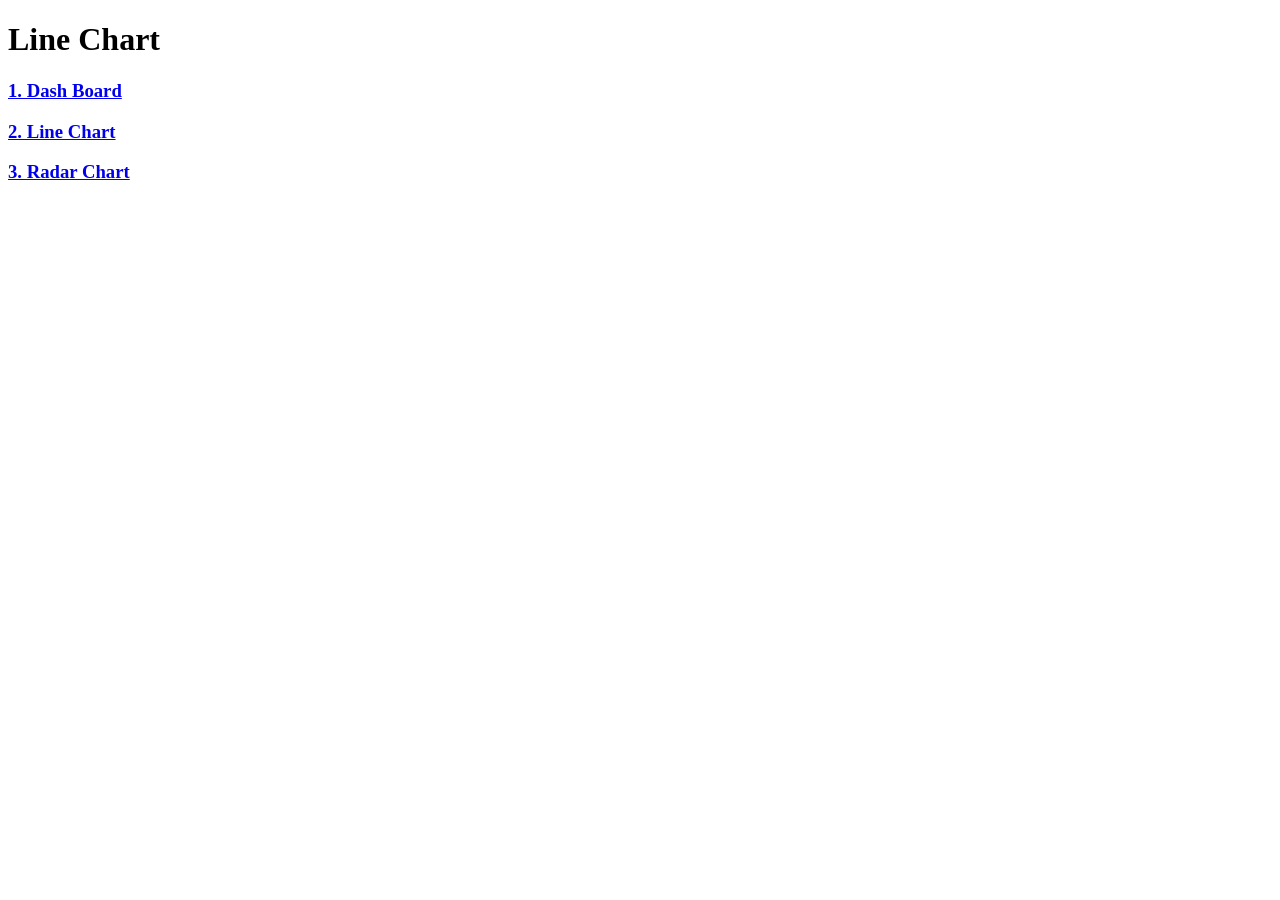
<file: index.html>
<!DOCTYPE html>
<html lang="en">
<head>
    <meta charset="UTF-8">
    <meta name="viewport" content="width=device-width, initial-scale=1.0">
    <title>Linechart</title>
</head>
<body>
    <h1>Line Chart</h1>
    <h3><a href="dashboard.html">1. Dash Board</a></h3>
    <h3><a href="linechart.html">2. Line Chart</a></h3>
    <h3><a href="radar.html">3. Radar Chart</a></h3>
    
</body>

</html>
</file>
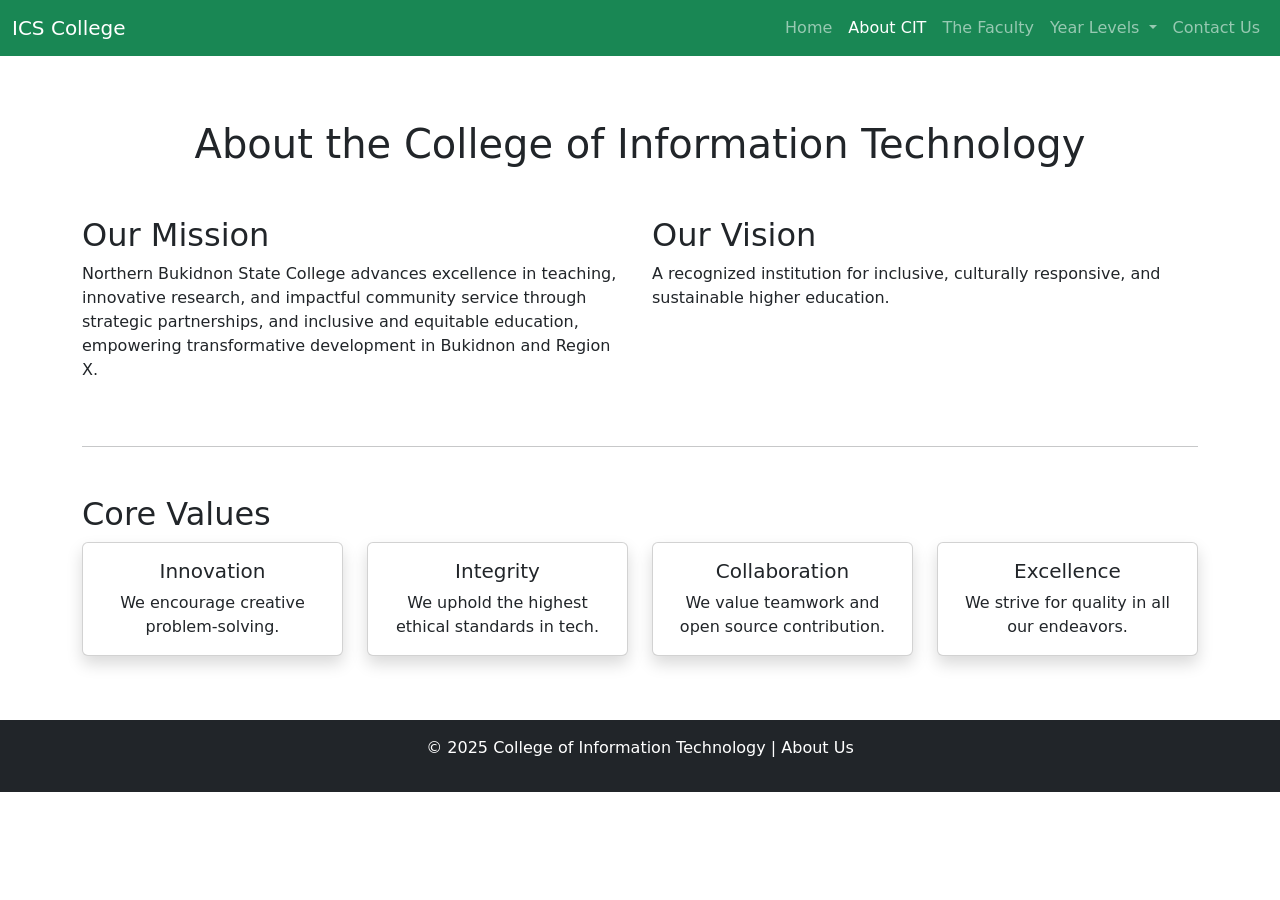
<file: Documents/IT23 FINAL/about.html>
<!DOCTYPE html>
<html lang="en">
<head>
    <meta charset="UTF-8">
    <meta name="viewport" content="width=device-width, initial-scale=1.0">
    <title>CIT College | About Us</title>
    <link href="https://cdn.jsdelivr.net/npm/bootstrap@5.3.3/dist/css/bootstrap.min.css" rel="stylesheet" integrity="sha384-QWTKZyjpPEjISv5WaRU9OFeRpok6YctnYmDr5pNlyT2bRjXh0JMhjY6hW+ALEwIH" crossorigin="anonymous">
    <link rel="stylesheet" href="style.css">
</head>
<body>
    <header>
        <nav class="navbar navbar-expand-lg navbar-dark bg-success fixed-top">
            <div class="container-fluid">
                <a class="navbar-brand" href="index.html">ICS College</a>
                <button class="navbar-toggler" type="button" data-bs-toggle="collapse" data-bs-target="#navbarNav" aria-controls="navbarNav" aria-expanded="false" aria-label="Toggle navigation">
                    <span class="navbar-toggler-icon"></span>
                </button>
                <div class="collapse navbar-collapse" id="navbarNav">
                    <ul class="navbar-nav ms-auto">
                        <li class="nav-item"><a class="nav-link" href="index.html">Home</a></li>
                        <li class="nav-item"><a class="nav-link active" aria-current="page" href="about.html">About CIT</a></li>
                        <li class="nav-item"><a class="nav-link" href="faculty.html">The Faculty</a></li>
                        <li class="nav-item dropdown">
                            <a class="nav-link dropdown-toggle" href="#" role="button" data-bs-toggle="dropdown" aria-expanded="false">
                                Year Levels
                            </a>
                            <ul class="dropdown-menu">
                                <li><a class="dropdown-item" href="black-panthers.html">Black Panthers</a></li>
                                <li><a class="dropdown-item" href="yellow-kitty.html">Yellow Kitty</a></li>
                                <li><a class="dropdown-item" href="green-ninja.html">Green Ninja</a></li>
                                <li><a class="dropdown-item" href="blue-dragon.html">Blue Dragon</a></li>
                            </ul>
                        </li>
                        <li class="nav-item"><a class="nav-link" href="contact.html">Contact Us</a></li>
                    </ul>
                </div>
            </div>
        </nav>
    </header>

    <main class="container mt-5 pt-5">
        <h1 class="my-4 text-center">About the College of Information Technology</h1>

        <section class="row my-5">
            <div class="col-md-6">
                <h2>Our Mission</h2>
                <container>
                <p>
                    Northern Bukidnon State College advances excellence in teaching, innovative research, and impactful community service through strategic partnerships, and inclusive and equitable education, empowering transformative development in Bukidnon and Region X.
                </p>
                </container>
            </div>
            <div class="col-md-6">
                <container>
                <h2>Our Vision</h2>
                <p>
                  A recognized institution for inclusive, culturally responsive, and sustainable higher education.
                </container>
            </div>
            
        </section>

        <hr>

        <section class="my-5">
            <h2>Core Values</h2>
            <div class="row text-center">
                <div class="col-lg-3 col-sm-6 mb-3">
                    <div class="card h-100 shadow">
                        <div class="card-body">
                            <h5 class="card-title">Innovation</h5>
                            <p class="card-text">We encourage creative problem-solving.</p>
                        </div>
                    </div>
                </div>
                <div class="col-lg-3 col-sm-6 mb-3">
                    <div class="card h-100 shadow">
                        <div class="card-body">
                            <h5 class="card-title">Integrity</h5>
                            <p class="card-text">We uphold the highest ethical standards in tech.</p>
                        </div>
                    </div>
                </div>
                <div class="col-lg-3 col-sm-6 mb-3">
                    <div class="card h-100 shadow">
                        <div class="card-body">
                            <h5 class="card-title">Collaboration</h5>
                            <p class="card-text">We value teamwork and open source contribution.</p>
                        </div>
                    </div>
                </div>
                <div class="col-lg-3 col-sm-6 mb-3">
                    <div class="card h-100 shadow">
                        <div class="card-body">
                            <h5 class="card-title">Excellence</h5>
                            <p class="card-text">We strive for quality in all our endeavors.</p>
                        </div>
                    </div>
                </div>
            </div>
        </section>

    </main>
    
    <footer class="bg-dark text-white text-center py-3 mt-5">
        <p>&copy; 2025 College of Information Technology | About Us</p>
    </footer>

    <script src="https://cdn.jsdelivr.net/npm/bootstrap@5.3.3/dist/js/bootstrap.bundle.min.js" integrity="sha384-YvpcrYf0tY3lHB60NNkmXc5s9fDVZLESaAA55NDzOxhy9GkcIdslK1eN7N6jIeHz" crossorigin="anonymous"></script>
    <script src="script.js"></script>
</body>
</html>
</file>
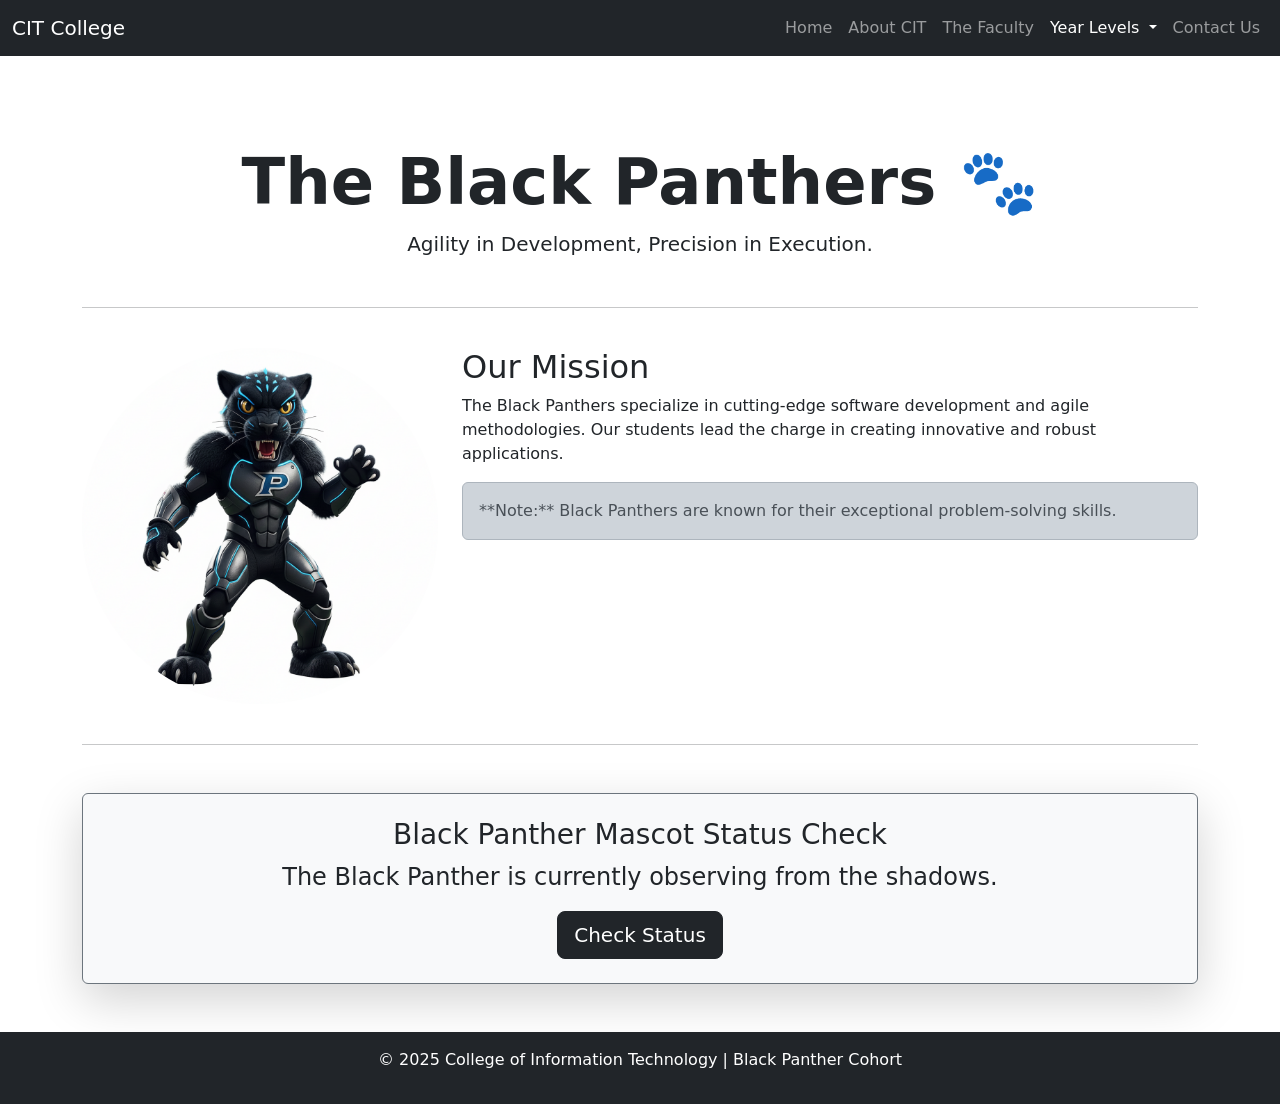
<file: Documents/IT23 FINAL/black-panthers.html>
<!DOCTYPE html>
<html lang="en">
<head>
    <meta charset="UTF-8">
    <meta name="viewport" content="width=device-width, initial-scale=1.0">
    <title>CIT Year Level | Black Panthers</title>

    <link href="https://cdn.jsdelivr.net/npm/bootstrap@5.3.3/dist/css/bootstrap.min.css" rel="stylesheet" integrity="sha384-QWTKZyjpPEjISv5WaRU9OFeRpok6YctnYmDr5pNlyT2bRjXh0JMhjY6hW+ALEwIH" crossorigin="anonymous">
    
    <link rel="stylesheet" href="style.css">

    <link rel="icon" type="image/png" href="black panther.png"> 
</head>

<body>
    <header>
        <nav class="navbar navbar-expand-lg navbar-dark bg-dark fixed-top">
            <div class="container-fluid">
                <a class="navbar-brand" href="index.html">CIT College</a>
                <button class="navbar-toggler" type="button" data-bs-toggle="collapse" data-bs-target="#navbarNav" aria-controls="navbarNav" aria-expanded="false" aria-label="Toggle navigation">
                    <span class="navbar-toggler-icon"></span>
                </button>
                <div class="collapse navbar-collapse" id="navbarNav">
                    <ul class="navbar-nav ms-auto">
                        <li class="nav-item"><a class="nav-link" href="index.html">Home</a></li>
                        <li class="nav-item"><a class="nav-link" href="about.html">About CIT</a></li>
                        <li class="nav-item"><a class="nav-link" href="faculty.html">The Faculty</a></li>
                        <li class="nav-item dropdown">
                            <a class="nav-link dropdown-toggle active" href="#" role="button" data-bs-toggle="dropdown" aria-expanded="false">
                                Year Levels
                            </a>
                            <ul class="dropdown-menu">
                                <li><a class="dropdown-item active" href="black-panthers.html">Black Panthers</a></li>
                                <li><a class="dropdown-item" href="yellow-kitty.html">Yellow Kitty</a></li>
                                <li><a class="dropdown-item" href="green-ninja.html">Green Ninja</a></li>
                                <li><a class="dropdown-item" href="blue-dragon.html">Blue Dragon</a></li>
                            </ul>
                        </li>
                        <li class="nav-item"><a class="nav-link" href="contact.html">Contact Us</a></li>
                    </ul>
                </div>
            </div>
        </nav>
    </header>

    <main class="container mt-5 pt-5">
        
        <section class="text-center my-5">
            <h1 class="display-3 fw-bold custom-panther-text">
                The Black Panthers 🐾
            </h1>
            <p class="lead">Agility in Development, Precision in Execution.</p>
        </section>

        <hr>

        <section class="row py-4">
            <div class="col-lg-4 text-center">
                <img src="black panther.png" alt="Black Panther Mascot" class="img-fluid rounded-circle">
            </div>
            <div class="col-lg-8">
                <h2>Our Mission</h2>
                <p>
                    The Black Panthers specialize in cutting-edge software development and agile methodologies. Our students lead the charge in creating innovative and robust applications.
                </p>
                <div class="alert alert-dark" role="alert">
                    **Note:** Black Panthers are known for their exceptional problem-solving skills.
                </div>
            </div>
        </section>

        <hr>

        <section class="my-5 p-4 border border-secondary rounded shadow-lg text-center bg-light">
            <h3>Black Panther Mascot Status Check</h3>
            <p id="mascotStatus" class="fs-4">
                The Black Panther is currently observing from the shadows.
            </p>
            <button id="statusButton" class="btn btn-dark btn-lg">
                Check Status
            </button>
        </section>

    </main>
    
    <footer class="bg-dark text-white text-center py-3 mt-5">
        <p>&copy; 2025 College of Information Technology | Black Panther Cohort</p>
    </footer>

    <script src="https://cdn.jsdelivr.net/npm/bootstrap@5.3.3/dist/js/bootstrap.bundle.min.js" integrity="sha384-YvpcrYf0tY3lHB60NNkmXc5s9fDVZLESaAA55NDzOxhy9GkcIdslK1eN7N6jIeHz" crossorigin="anonymous"></script>

    <script src="script.js"></script>

</body>
</html>
</file>
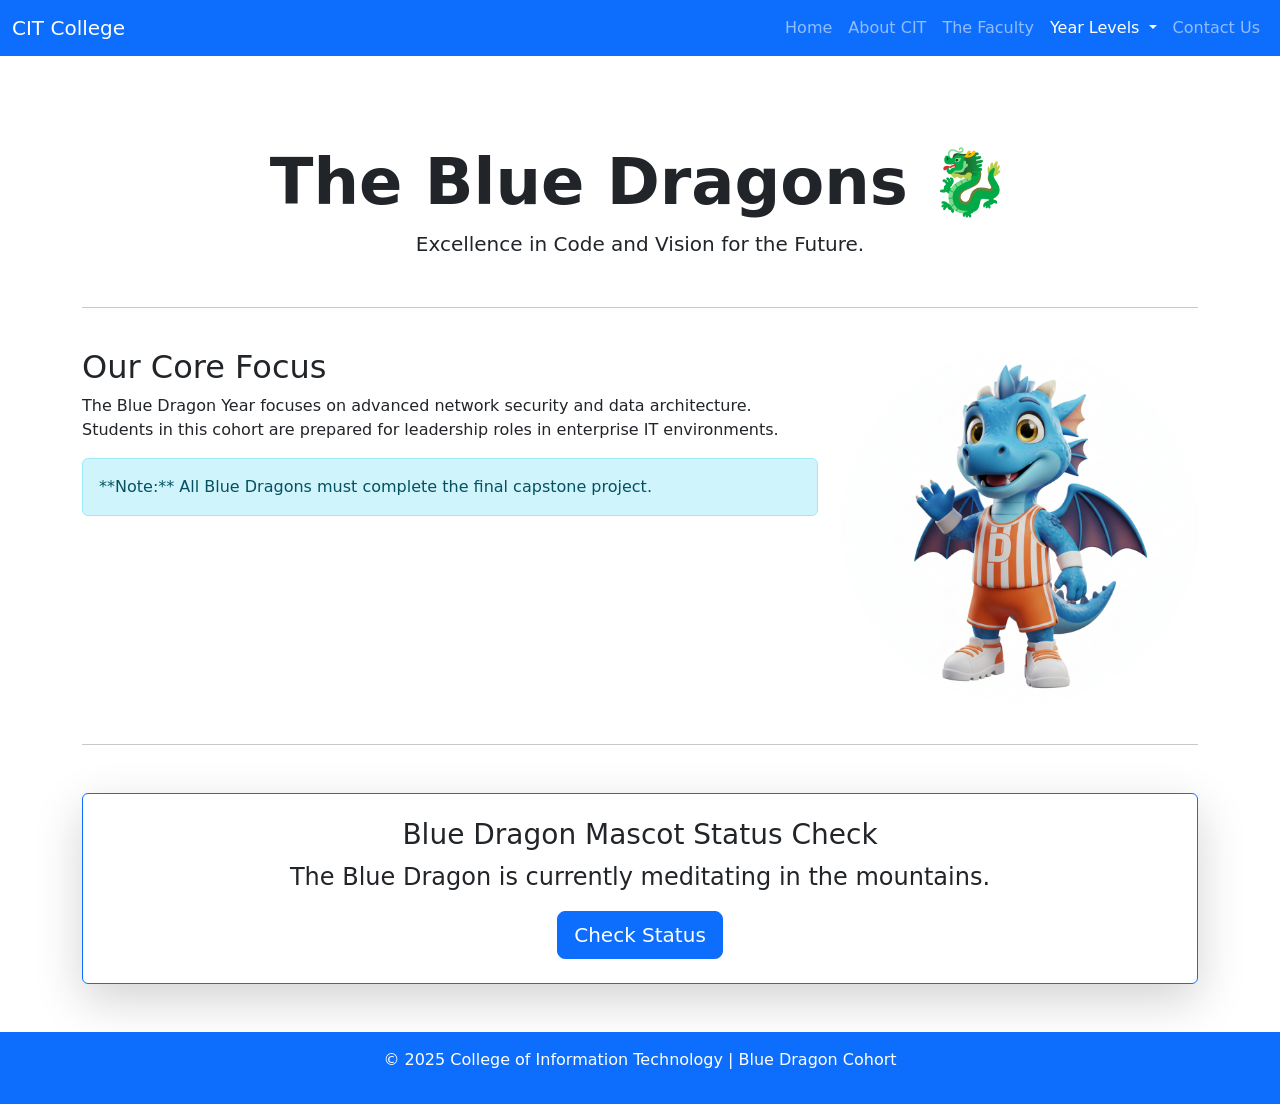
<file: Documents/IT23 FINAL/blue-dragon.html>
<!DOCTYPE html>
<html lang="en">
<head>
    <meta charset="UTF-8">
    <meta name="viewport" content="width=device-width, initial-scale=1.0">
    <title>CIT Year Level | Blue Dragon</title>

    <link href="https://cdn.jsdelivr.net/npm/bootstrap@5.3.3/dist/css/bootstrap.min.css" rel="stylesheet" integrity="sha384-QWTKZyjpPEjISv5WaRU9OFeRpok6YctnYmDr5pNlyT2bRjXh0JMhjY6hW+ALEwIH" crossorigin="anonymous">
    
    <link rel="stylesheet" href="style.css">

    <link rel="icon" type="image/png" href="images/dragon-favicon.png"> 
</head>

<body class="blue-dragon-theme"> 
    <header>
        <nav class="navbar navbar-expand-lg navbar-dark bg-primary fixed-top">
            <div class="container-fluid">
                <a class="navbar-brand" href="index.html">CIT College</a>
                <button class="navbar-toggler" type="button" data-bs-toggle="collapse" data-bs-target="#navbarNav" aria-controls="navbarNav" aria-expanded="false" aria-label="Toggle navigation">
                    <span class="navbar-toggler-icon"></span>
                </button>
                <div class="collapse navbar-collapse" id="navbarNav">
                    <ul class="navbar-nav ms-auto">
                        <li class="nav-item"><a class="nav-link" href="index.html">Home</a></li>
                        <li class="nav-item"><a class="nav-link" href="about.html">About CIT</a></li>
                        <li class="nav-item"><a class="nav-link" href="faculty.html">The Faculty</a></li>
                        <li class="nav-item dropdown">
                            <a class="nav-link dropdown-toggle active" href="#" role="button" data-bs-toggle="dropdown" aria-expanded="false">
                                Year Levels
                            </a>
                            <ul class="dropdown-menu">
                                <li><a class="dropdown-item" href="black-panthers.html">Black Panthers</a></li>
                                <li><a class="dropdown-item" href="yellow-kitty.html">Yellow Kitty</a></li>
                                <li><a class="dropdown-item" href="green-ninja.html">Green Ninja</a></li>
                                <li class="nav-item"><a class="dropdown-item active" href="blue-dragon.html">Blue Dragon</a></li>
                            </ul>
                        </li>
                        <li class="nav-item"><a class="nav-link" href="contact.html">Contact Us</a></li>
                    </ul>
                </div>
            </div>
        </nav>
    </header>

    <main class="container mt-5 pt-5">
        
        <section class="text-center my-5">
            <h1 class="display-3 fw-bold custom-blue-text">
                The Blue Dragons 🐉
            </h1>
            <p class="lead">Excellence in Code and Vision for the Future.</p>
        </section>

        <hr>

        <section class="row py-4">
            <div class="col-lg-8">
                <h2>Our Core Focus</h2>
                <p>
                    The Blue Dragon Year focuses on advanced network security and data architecture. Students in this cohort are prepared for leadership roles in enterprise IT environments.
                </p>
                <div class="alert alert-info" role="alert">
                    **Note:** All Blue Dragons must complete the final capstone project.
                </div>
            </div>
            <div class="col-lg-4 text-center">
                <img src="blue dragon.png" alt="Blue Dragon Mascot" class="img-fluid rounded-circle">
            </div>
        </section>

        <hr>

        <section class="my-5 p-4 border border-primary rounded shadow-lg text-center">
            <h3>Blue Dragon Mascot Status Check</h3>
            <p id="mascotStatus" class="fs-4">
                The Blue Dragon is currently meditating in the mountains.
            </p>
            <button id="statusButton" class="btn btn-primary btn-lg">
                Check Status
            </button>
        </section>

    </main>
    
    <footer class="bg-primary text-white text-center py-3 mt-5">
        <p>&copy; 2025 College of Information Technology | Blue Dragon Cohort</p>
    </footer>

    <script src="https://cdn.jsdelivr.net/npm/bootstrap@5.3.3/dist/js/bootstrap.bundle.min.js" integrity="sha384-YvpcrYf0tY3lHB60NNkmXc5s9fDVZLESaAA55NDzOxhy9GkcIdslK1eN7N6jIeHz" crossorigin="anonymous"></script>

    <script src="script.js"></script>

</body>
</html>
</file>
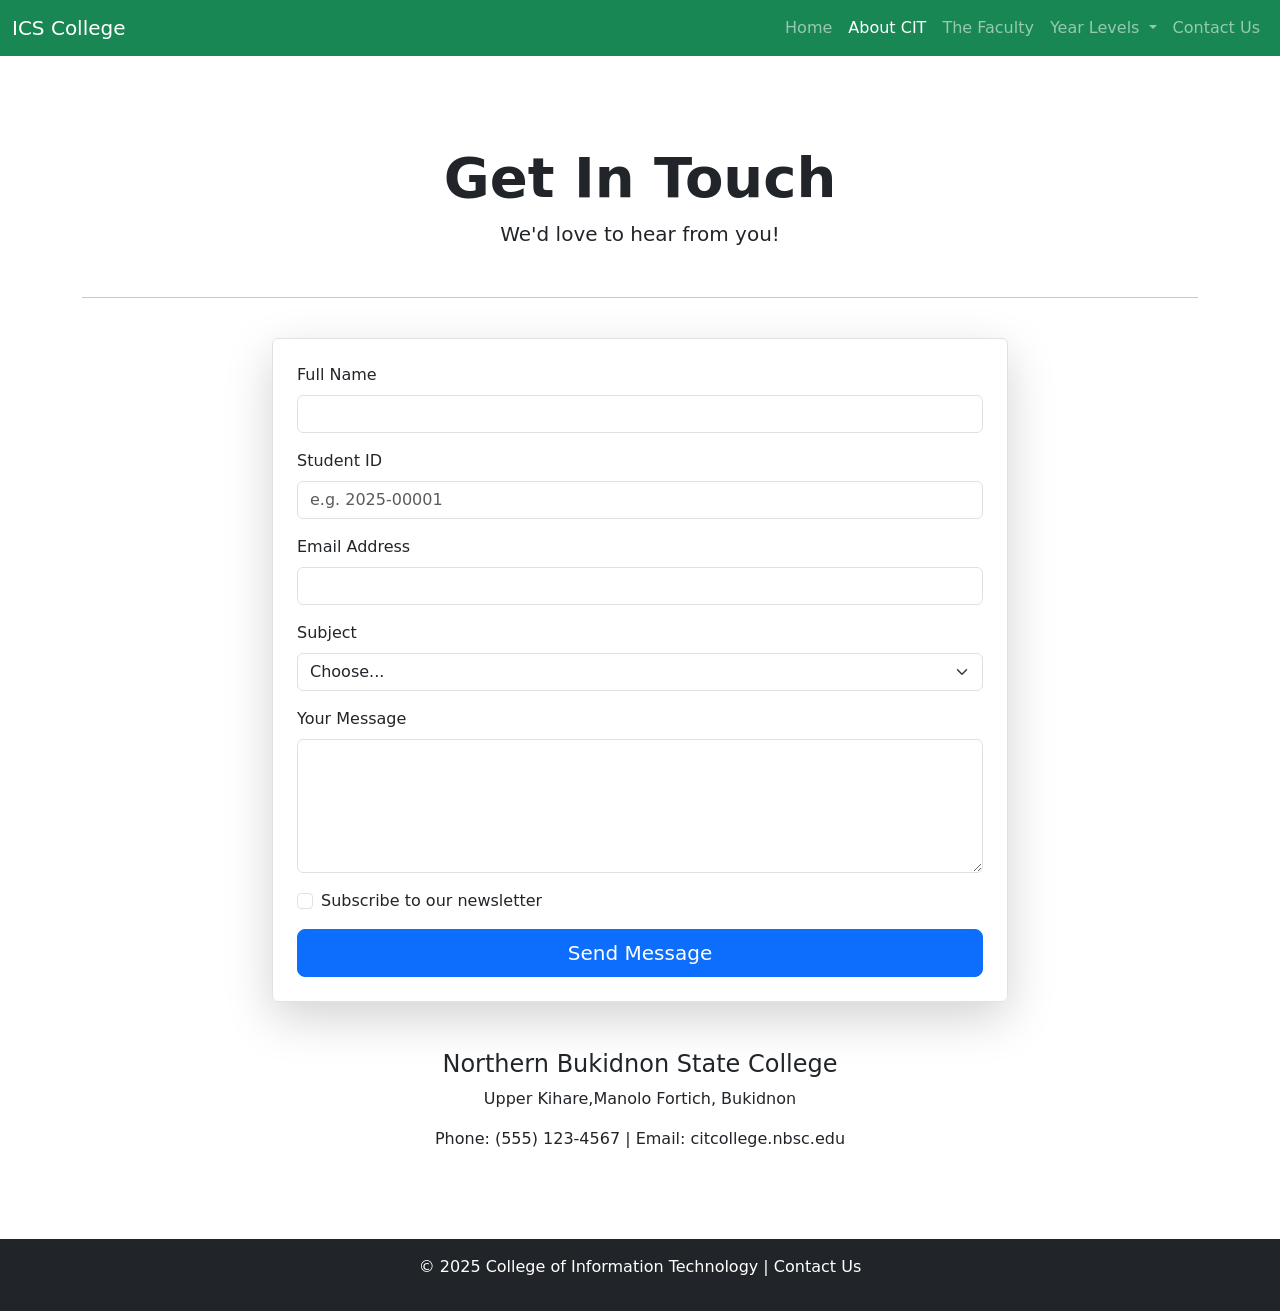
<file: Documents/IT23 FINAL/contact.html>
<!DOCTYPE html>
<html lang="en">
<head>
    <meta charset="UTF-8">
    <meta name="viewport" content="width=device-width, initial-scale=1.0">
    <title>CIT College | Contact Us</title>
    <link href="https://cdn.jsdelivr.net/npm/bootstrap@5.3.3/dist/css/bootstrap.min.css" rel="stylesheet" integrity="sha384-QWTKZyjpPEjISv5WaRU9OFeRpok6YctnYmDr5pNlyT2bRjXh0JMhjY6hW+ALEwIH" crossorigin="anonymous">
    <link rel="stylesheet" href="style.css">
    <link rel="icon" type="image/png" href="images/cit-favicon.png"> 
</head>

<body>
    <header>
        <nav class="navbar navbar-expand-lg navbar-dark bg-success fixed-top">
            <div class="container-fluid">
                <a class="navbar-brand" href="index.html">ICS College</a>
                <button class="navbar-toggler" type="button" data-bs-toggle="collapse" data-bs-target="#navbarNav" aria-controls="navbarNav" aria-expanded="false" aria-label="Toggle navigation">
                    <span class="navbar-toggler-icon"></span>
                </button>
                <div class="collapse navbar-collapse" id="navbarNav">
                    <ul class="navbar-nav ms-auto">
                        <li class="nav-item"><a class="nav-link" href="index.html">Home</a></li>
                        <li class="nav-item"><a class="nav-link active" aria-current="page" href="about.html">About CIT</a></li>
                        <li class="nav-item"><a class="nav-link" href="faculty.html">The Faculty</a></li>
                        <li class="nav-item dropdown">
                            <a class="nav-link dropdown-toggle" href="#" id="yearLevelsDropdown" role="button" data-bs-toggle="dropdown" aria-expanded="false">
                                Year Levels
                            </a>
                            <ul class="dropdown-menu" aria-labelledby="yearLevelsDropdown">
                                <li><a class="dropdown-item" href="black-panthers.html">Black Panthers</a></li>
                                <li><a class="dropdown-item" href="yellow-kitty.html">Yellow Kitty</a></li>
                                <li><a class="dropdown-item" href="green-ninja.html">Green Ninja</a></li>
                                <li><a class="dropdown-item" href="blue-dragon.html">Blue Dragon</a></li>
                            </ul>
                        </li>
                        <li class="nav-item"><a class="nav-link" href="contact.html">Contact Us</a></li>
                    </ul>
                </div>
            </div>
        </nav>
    </header>

    <main class="container mt-5 pt-5">
        <section class="text-center my-5">
            <h1 class="display-4 fw-bold">Get In Touch</h1>
            <p class="lead">We'd love to hear from you!</p>
        </section>

        <hr>

        <section class="row py-4 justify-content-center">
            <div class="col-lg-8">
                <form class="p-4 border rounded shadow-lg">
                    
                    <div class="mb-3">
                        <label for="name" class="form-label">Full Name</label>
                        <input type="text" class="form-control" id="name" required>
                    </div>

                    <div class="mb-3">
                        <label for="studentId" class="form-label">Student ID</label>
                        <input type="text" class="form-control" id="studentId" placeholder="e.g. 2025-00001">
                    </div>

                    <div class="mb-3">
                        <label for="email" class="form-label">Email Address</label>
                        <input type="email" class="form-control" id="email" required>
                    </div>
                    
                    <div class="mb-3">
                        <label for="subject" class="form-label">Subject</label>
                        <select class="form-select" id="subject" required>
                            <option selected disabled value="">Choose...</option>
                            <option>General Inquiry</option>
                            <option>Admissions</option>
                            <option>Technical Support</option>
                            <option>Faculty Contact</option>
                        </select>
                    </div>

                    <div class="mb-3">
                        <label for="message" class="form-label">Your Message</label>
                        <textarea class="form-control" id="message" rows="5" required></textarea>
                    </div>

                    <div class="mb-3 form-check">
                        <input type="checkbox" class="form-check-input" id="newsletterCheck">
                        <label class="form-check-label" for="newsletterCheck">Subscribe to our newsletter</label>
                    </div>

                    <button type="submit" class="btn btn-primary btn-lg w-100">Send Message</button>
                </form>

                <div class="mt-5 text-center">
                    <h4>Northern Bukidnon State College</h4>
                    <p>Upper Kihare,Manolo Fortich, Bukidnon</p>
                    <p>Phone: (555) 123-4567 | Email: citcollege.nbsc.edu</p>
                </div>
            </div>
        </section>
    </main>

     <footer class="bg-dark text-white text-center py-3 mt-5">
        <p>&copy; 2025 College of Information Technology | Contact Us</p>
    </footer>
    <script src="https://cdn.jsdelivr.net/npm/bootstrap@5.3.3/dist/js/bootstrap.bundle.min.js" integrity="sha384-YvpcrYf0tY3lHB60NNkmXc5s9fDVZLESaAA55NDzOxhy9GkcIdslK1eN7N6jIeHz" crossorigin="anonymous"></script>
    <script src="script.js"></script>
</body>
</html>
</file>
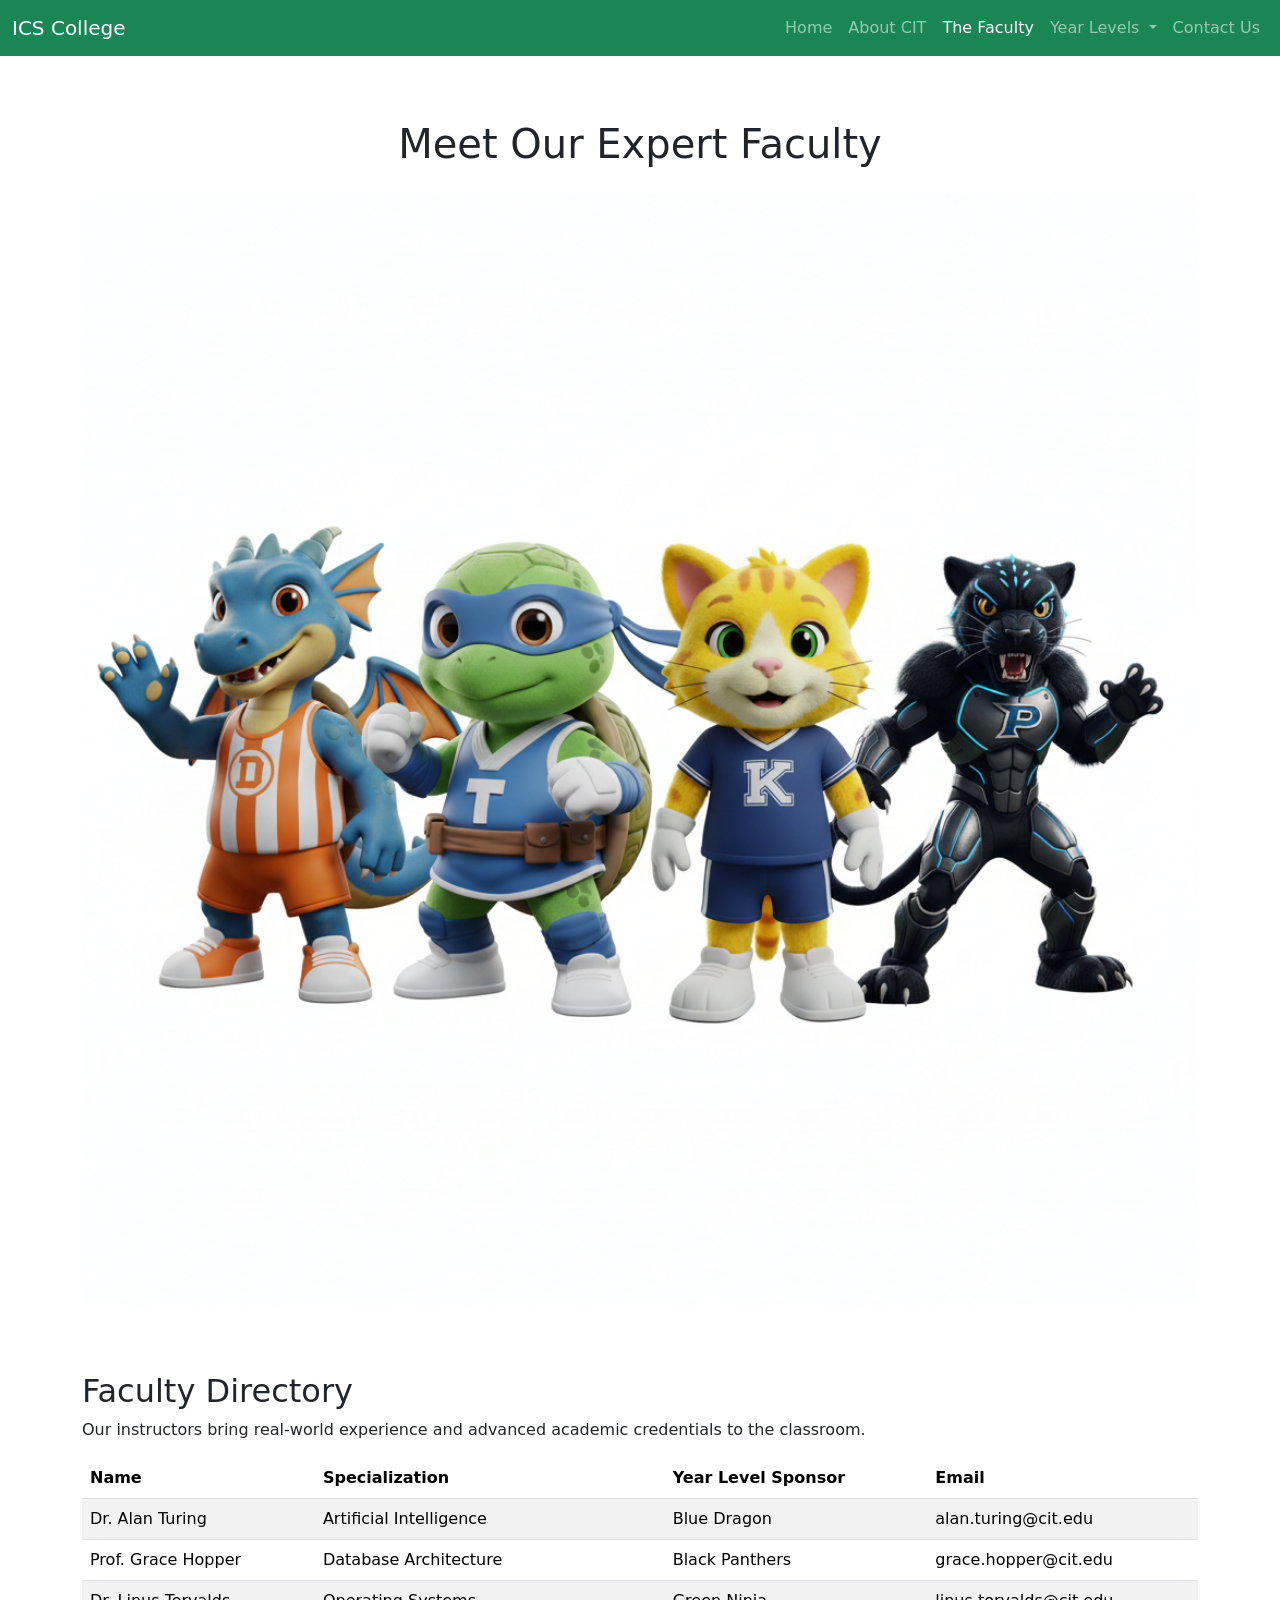
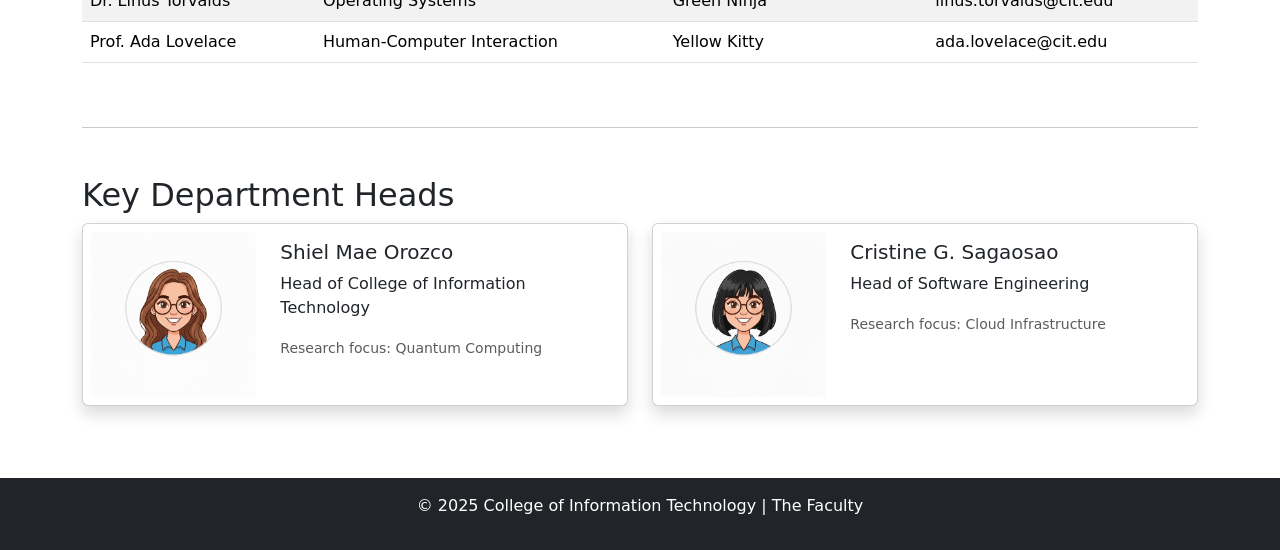
<file: Documents/IT23 FINAL/faculty.html>
<!DOCTYPE html>
<html lang="en">
<head>
    <meta charset="UTF-8">
    <meta name="viewport" content="width=device-width, initial-scale=1.0">
    <title>CIT College | The Faculty</title>
    <link href="https://cdn.jsdelivr.net/npm/bootstrap@5.3.3/dist/css/bootstrap.min.css" rel="stylesheet" integrity="sha384-QWTKZyjpPEjISv5WaRU9OFeRpok6YctnYmDr5pNlyT2bRjXh0JMhjY6hW+ALEwIH" crossorigin="anonymous">
    <link rel="stylesheet" href="style.css">
</head>
<body>
    <header>
        <nav class="navbar navbar-expand-lg navbar-dark bg-success fixed-top">
            <div class="container-fluid">
                <a class="navbar-brand" href="index.html">ICS College</a>
                <button class="navbar-toggler" type="button" data-bs-toggle="collapse" data-bs-target="#navbarNav" aria-controls="navbarNav" aria-expanded="false" aria-label="Toggle navigation">
                    <span class="navbar-toggler-icon"></span>
                </button>
                <div class="collapse navbar-collapse" id="navbarNav">
                    <ul class="navbar-nav ms-auto">
                        <li class="nav-item"><a class="nav-link" href="index.html">Home</a></li>
                        <li class="nav-item"><a class="nav-link" href="about.html">About CIT</a></li>
                        <li class="nav-item"><a class="nav-link active" aria-current="page" href="faculty.html">The Faculty</a></li>
                        <li class="nav-item dropdown">
                            <a class="nav-link dropdown-toggle" href="#" role="button" data-bs-toggle="dropdown" aria-expanded="false">
                                Year Levels
                            </a>
                            <ul class="dropdown-menu">
                                <li><a class="dropdown-item" href="black-panthers.html">Black Panthers</a></li>
                                <li><a class="dropdown-item" href="yellow-kitty.html">Yellow Kitty</a></li>
                                <li><a class="dropdown-item" href="green-ninja.html">Green Ninja</a></li>
                                <li><a class="dropdown-item" href="blue-dragon.html">Blue Dragon</a></li>
                            </ul>
                        </li>
                        <li class="nav-item"><a class="nav-link" href="contact.html">Contact Us</a></li>
                    </ul>
                </div>
            </div>
        </nav>
    </header>

    <main class="container mt-5 pt-5">
        
        <h1 class="my-4 text-center">Meet Our Expert Faculty</h1>
<div class="mb-4">
            <img src="combine mascot.png" class="img-fluid w-100 rounded mb-3" alt="CIT Banner">
        </div>
        <section class="my-5">
            <h2>Faculty Directory</h2>
            <p>Our instructors bring real-world experience and advanced academic credentials to the classroom.</p>
            
            <div class="table-responsive">
                <table class="table table-striped table-hover align-middle">
                    <thead>
                        <tr>
                            <th>Name</th>
                            <th>Specialization</th>
                            <th>Year Level Sponsor</th>
                            <th>Email</th>
                        </tr>
                    </thead>
                    <tbody>
                        <tr>
                            <td>Dr. Alan Turing</td>
                            <td>Artificial Intelligence</td>
                            <td>Blue Dragon</td>
                            <td>alan.turing@cit.edu</td>
                        </tr>
                        <tr>
                            <td>Prof. Grace Hopper</td>
                            <td>Database Architecture</td>
                            <td>Black Panthers</td>
                            <td>grace.hopper@cit.edu</td>
                        </tr>
                        <tr>
                            <td>Dr. Linus Torvalds</td>
                            <td>Operating Systems</td>
                            <td>Green Ninja</td>
                            <td>linus.torvalds@cit.edu</td>
                        </tr>
                        <tr>
                            <td>Prof. Ada Lovelace</td>
                            <td>Human-Computer Interaction</td>
                            <td>Yellow Kitty</td>
                            <td>ada.lovelace@cit.edu</td>
                        </tr>
                    </tbody>
                </table>
            </div>
        </section>

        <hr>

        <section class="my-5">
            <h2>Key Department Heads</h2>
            <div class="row">
                <div class="col-md-6 mb-4">
                    <div class="card shadow h-100">
                        <div class="row g-0">
                            <div class="col-md-4">
                                <!-- <img src="images/faculty-head1.jpg" class="img-fluid rounded-start p-2" alt="Faculty Head 1"> -->
                                <img src="f3.png" class="img-fluid rounded-start p-2" alt="Faculty Head 1">
                            </div>
                            <div class="col-md-8">
                                <div class="card-body">
                                    <h5 class="card-title">Shiel Mae Orozco</h5>
                                    <p class="card-text">Head of College of Information Technology</p>
                                    <p class="card-text"><small class="text-muted">Research focus: Quantum Computing</small></p>
                                </div>
                            </div>
                        </div>
                    </div>
                </div>
                <div class="col-md-6 mb-4">
                    <div class="card shadow h-100">
                        <div class="row g-0">
                            <div class="col-md-4">
                                <!-- <img src="images/faculty-head2.jpg" class="img-fluid rounded-start p-2" alt="Faculty Head 2"> -->
                                 <img src="f2.png" class="img-fluid rounded-start p-2" alt="Faculty Head 2">
                            </div>
                            <div class="col-md-8">
                                <div class="card-body">
                                    <h5 class="card-title">Cristine G. Sagaosao</h5>
                                    <p class="card-text">Head of Software Engineering</p>
                                    <p class="card-text"><small class="text-muted">Research focus: Cloud Infrastructure</small></p>
                                </div>
                            </div>
                        </div>
                    </div>
                </div>
            </div>
        </section>

    </main>
    
    <footer class="bg-dark text-white text-center py-3 mt-5">
        <p>&copy; 2025 College of Information Technology | The Faculty</p>
    </footer>

    <script src="https://cdn.jsdelivr.net/npm/bootstrap@5.3.3/dist/js/bootstrap.bundle.min.js" integrity="sha384-YvpcrYf0tY3lHB60NNkmXc5s9fDVZLESaAA55NDzOxhy9GkcIdslK1eN7N6jIeHz" crossorigin="anonymous"></script>
    <script src="script.js"></script>
</body>
</html>
</file>
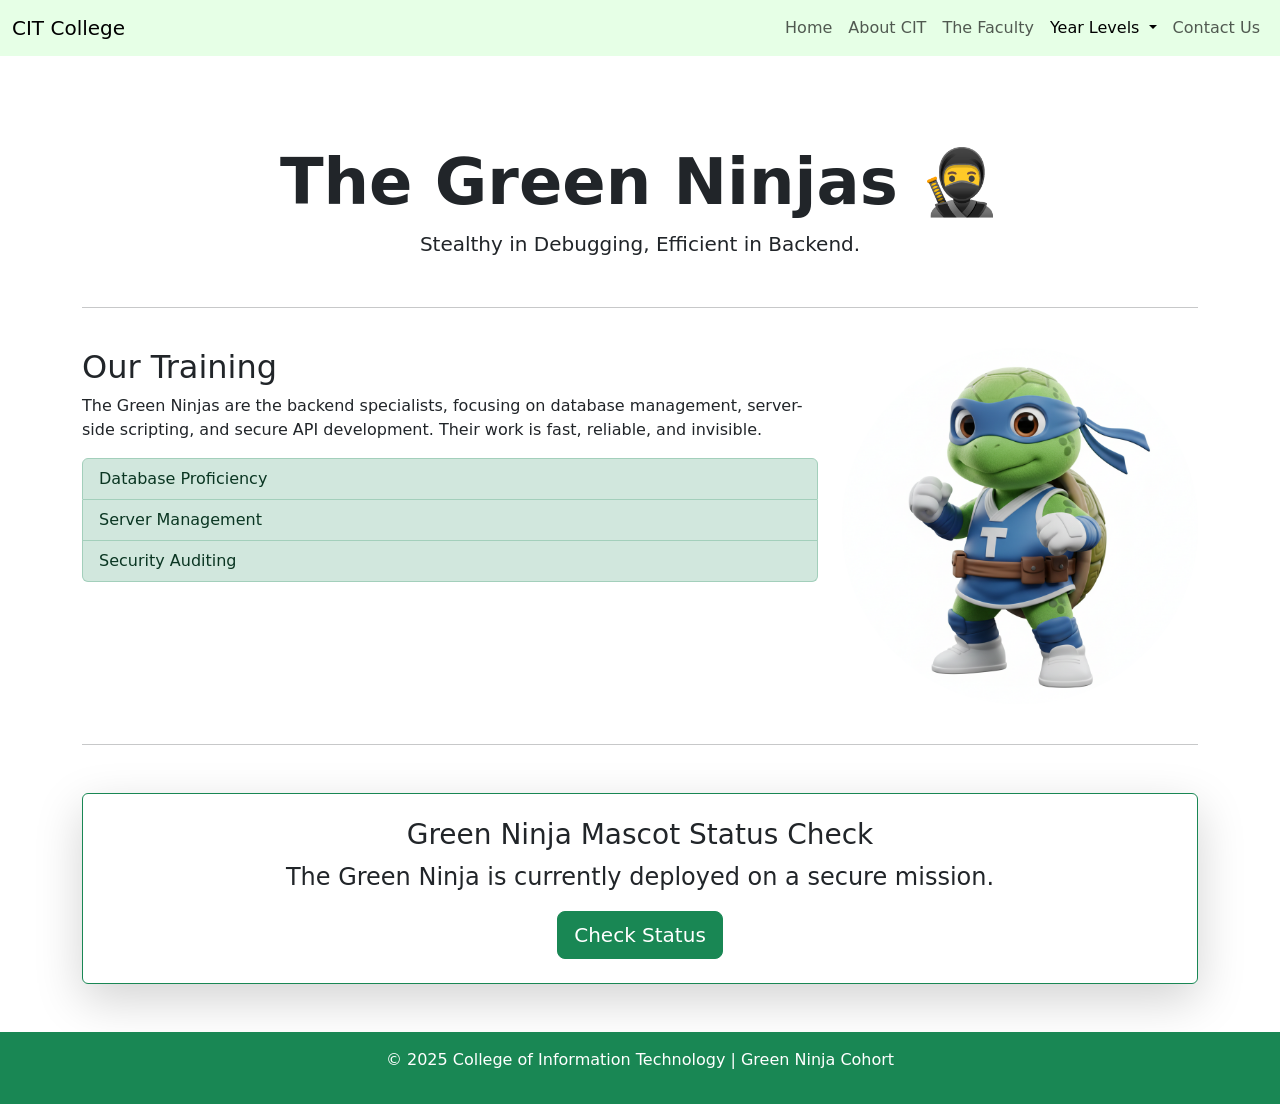
<file: Documents/IT23 FINAL/green-ninja.html>
<!DOCTYPE html>
<html lang="en">
<head>
    <meta charset="UTF-8">
    <meta name="viewport" content="width=device-width, initial-scale=1.0">
    <title>CIT Year Level | Green Ninja</title>

    <link href="https://cdn.jsdelivr.net/npm/bootstrap@5.3.3/dist/css/bootstrap.min.css" rel="stylesheet" integrity="sha384-QWTKZyjpPEjISv5WaRU9OFeRpok6YctnYmDr5pNlyT2bRjXh0JMhjY6hW+ALEwIH" crossorigin="anonymous">
    
    <link rel="stylesheet" href="style.css">

    <link rel="icon" type="image/png" href="images/ninja-favicon.png"> 
</head>

<body>
    <header>
        <nav class="navbar navbar-expand-lg navbar-light fixed-top" style="background-color: #e6ffe6;"> 
            <div class="container-fluid">
                <a class="navbar-brand" href="index.html">CIT College</a>
                <button class="navbar-toggler" type="button" data-bs-toggle="collapse" data-bs-target="#navbarNav" aria-controls="navbarNav" aria-expanded="false" aria-label="Toggle navigation">
                    <span class="navbar-toggler-icon"></span>
                </button>
                <div class="collapse navbar-collapse" id="navbarNav">
                    <ul class="navbar-nav ms-auto">
                        <li class="nav-item"><a class="nav-link" href="index.html">Home</a></li>
                        <li class="nav-item"><a class="nav-link" href="about.html">About CIT</a></li>
                        <li class="nav-item"><a class="nav-link" href="faculty.html">The Faculty</a></li>
                        <li class="nav-item dropdown">
                            <a class="nav-link dropdown-toggle active" href="#" role="button" data-bs-toggle="dropdown" aria-expanded="false">
                                Year Levels
                            </a>
                            <ul class="dropdown-menu">
                                <li><a class="dropdown-item" href="black-panthers.html">Black Panthers</a></li>
                                <li><a class="dropdown-item" href="yellow-kitty.html">Yellow Kitty</a></li>
                                <li><a class="dropdown-item active" href="green-ninja.html">Green Ninja</a></li>
                                <li><a class="dropdown-item" href="blue-dragon.html">Blue Dragon</a></li>
                            </ul>
                        </li>
                        <li class="nav-item"><a class="nav-link" href="contact.html">Contact Us</a></li>
                    </ul>
                </div>
            </div>
        </nav>
    </header>

    <main class="container mt-5 pt-5">
        
        <section class="text-center my-5">
            <h1 class="display-3 fw-bold custom-ninja-text">
                The Green Ninjas 🥷
            </h1>
            <p class="lead">Stealthy in Debugging, Efficient in Backend.</p>
        </section>

        <hr>

        <section class="row py-4">
            <div class="col-lg-8">
                <h2>Our Training</h2>
                <p>
                    The Green Ninjas are the backend specialists, focusing on database management, server-side scripting, and secure API development. Their work is fast, reliable, and invisible.
                </p>
                <ul class="list-group">
                    <li class="list-group-item list-group-item-success">Database Proficiency</li>
                    <li class="list-group-item list-group-item-success">Server Management</li>
                    <li class="list-group-item list-group-item-success">Security Auditing</li>
                </ul>
            </div>
            <div class="col-lg-4 text-center">
                <img src="green ninja.png" alt="Green Ninja Mascot" class="img-fluid rounded-circle">
            </div>
        </section>

        <hr>

        <section class="my-5 p-4 border border-success rounded shadow-lg text-center">
            <h3>Green Ninja Mascot Status Check</h3>
            <p id="mascotStatus" class="fs-4">
                The Green Ninja is currently deployed on a secure mission.
            </p>
            <button id="statusButton" class="btn btn-success btn-lg">
                Check Status
            </button>
        </section>

    </main>
    
    <footer class="bg-success text-white text-center py-3 mt-5">
        <p>&copy; 2025 College of Information Technology | Green Ninja Cohort</p>
    </footer>

    <script src="https://cdn.jsdelivr.net/npm/bootstrap@5.3.3/dist/js/bootstrap.bundle.min.js" integrity="sha384-YvpcrYf0tY3lHB60NNkmXc5s9fDVZLESaAA55NDzOxhy9GkcIdslK1eN7N6jIeHz" crossorigin="anonymous"></script>

    <script src="script.js"></script>

</body>
</html>
</file>
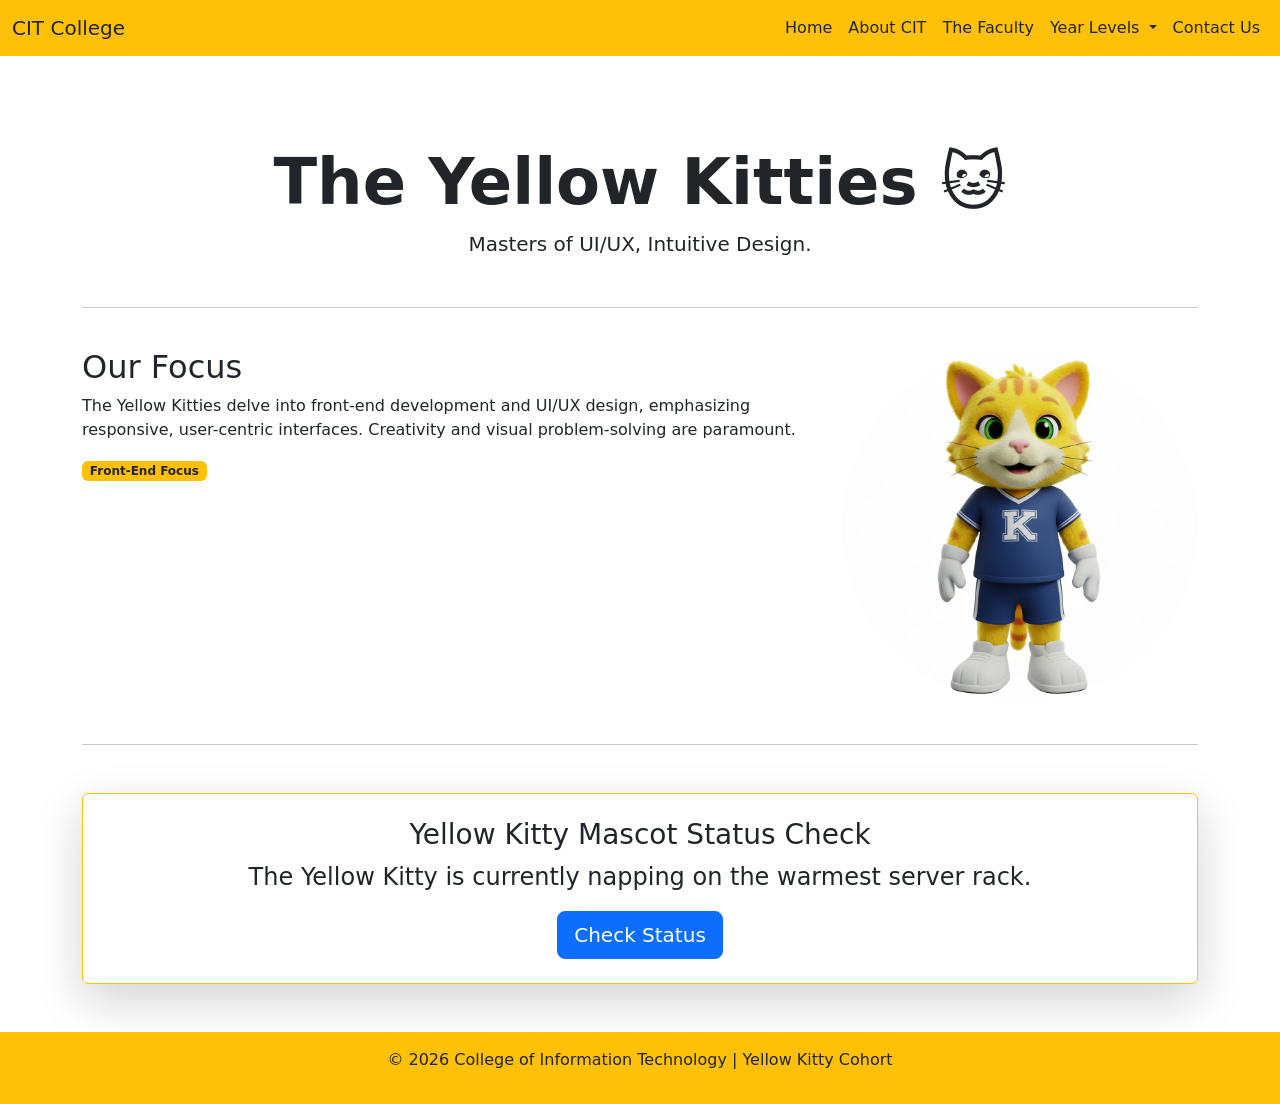
<file: Documents/IT23 FINAL/yellow-kitty.html>
<!DOCTYPE html>
<html lang="en">
<head>
    <meta charset="UTF-8">
    <meta name="viewport" content="width=device-width, initial-scale=1.0">
    <title>CIT Year Level | Yellow Kitty</title>

    <link href="https://cdn.jsdelivr.net/npm/bootstrap@5.3.3/dist/css/bootstrap.min.css" rel="stylesheet" integrity="sha384-QWTKZyjpPEjISv5WaRU9OFeRpok6YctnYmDr5pNlyT2bRjXh0JMhjY6hW+ALEwIH" crossorigin="anonymous">
    
    <link rel="stylesheet" href="style.css">

    <link rel="icon" type="image/png" href="yelllow kitty.png"> 
</head>

<body class="yellow-kitty-theme">
    <header>
        <nav class="navbar navbar-expand-lg navbar-dark bg-warning fixed-top">
            <div class="container-fluid">
                <a class="navbar-brand text-dark" href="index.html">CIT College</a>
                <button class="navbar-toggler" type="button" data-bs-toggle="collapse" data-bs-target="#navbarNav" aria-controls="navbarNav" aria-expanded="false" aria-label="Toggle navigation">
                    <span class="navbar-toggler-icon"></span>
                </button>
                <div class="collapse navbar-collapse" id="navbarNav">
                    <ul class="navbar-nav ms-auto">
                        <li class="nav-item"><a class="nav-link text-dark" href="index.html">Home</a></li>
                        <li class="nav-item"><a class="nav-link text-dark" href="about.html">About CIT</a></li>
                        <li class="nav-item"><a class="nav-link text-dark" href="faculty.html">The Faculty</a></li>
                        <li class="nav-item dropdown">
                            <a class="nav-link dropdown-toggle active text-dark" href="#" role="button" data-bs-toggle="dropdown" aria-expanded="false">
                                Year Levels
                            </a>
                            <ul class="dropdown-menu">
                                <li><a class="dropdown-item" href="black-panthers.html">Black Panthers</a></li>
                                <li><a class="dropdown-item active" href="yellow-kitty.html">Yellow Kitty</a></li>
                                <li><a class="dropdown-item" href="green-ninja.html">Green Ninja</a></li>
                                <li><a class="dropdown-item" href="blue-dragon.html">Blue Dragon</a></li>
                            </ul>
                        </li>
                        <li class="nav-item"><a class="nav-link text-dark" href="contact.html">Contact Us</a></li>
                    </ul>
                </div>
            </div>
        </nav>
    </header>

    <main class="container mt-5 pt-5">
        
        <section class="text-center my-5">
            <h1 class="display-3 fw-bold custom-kitty-text">
                The Yellow Kitties 🐱
            </h1>
            <p class="lead">Masters of UI/UX, Intuitive Design.</p>
        </section>

        <hr>

        <section class="row py-4">
            <div class="col-lg-8">
                <h2>Our Focus</h2>
                <p>
                    The Yellow Kitties delve into front-end development and UI/UX design, emphasizing responsive, user-centric interfaces. Creativity and visual problem-solving are paramount.
                </p>
                <span class="badge bg-warning text-dark">Front-End Focus</span>
            </div>
            <div class="col-lg-4 text-center">
                <img src="yellow kitty.png" alt="Yellow Kitty Mascot" class="img-fluid rounded-circle">
            </div>
        </section>

        <hr>

        <section class="my-5 p-4 border border-warning rounded shadow-lg text-center">
            <h3>Yellow Kitty Mascot Status Check</h3>
            <p id="mascotStatus" class="fs-4">
                The Yellow Kitty is currently napping on the warmest server rack.
            </p>
            <button id="statusButton" class="btn btn-primary btn-lg">
                Check Status
            </button>
        </section>

    </main>
    
    <footer class="bg-warning text-dark text-center py-3 mt-5">
        <p>&copy; 2026 College of Information Technology | Yellow Kitty Cohort</p>
    </footer>

    <script src="https://cdn.jsdelivr.net/npm/bootstrap@5.3.3/dist/js/bootstrap.bundle.min.js" integrity="sha384-YvpcrYf0tY3lHB60NNkmXc5s9fDVZLESaAA55NDzOxhy9GkcIdslK1eN7N6jIeHz" crossorigin="anonymous"></script>

    <script src="script.js"></script>

</body>
</html>
</file>
<file: Documents/IT23 FINAL/style.css>
:root{
    --royal-primary: #0a2e73;      /* deep royal blue */
    --royal-secondary: #206af3;    /* bright academic blue */
    --royal-accent: #ffcc33;       /* school gold */
    --royal-bg: #f4f7ff;           /* soft bluish paper background */
    --royal-text-dark: #00132d;    /* readable dark blue */
    --royal-text-light: #ffffff;   /* white */
}

/* Page Base */
body.royal-theme {
    background-color: var(--royal-bg);
    color: var(--royal-text-dark);
    font-family: 'Segoe UI', sans-serif;
    transition: .4s;
}

/* Header-style or Title */
.custom-royal-text {
    color: var(--royal-primary);
    font-weight: 700;
    border-bottom: 3px solid var(--royal-accent);
    padding-bottom: 4px;
}

/* Highlight Ready State */
.mascot-ready.royal-ready {
    background-color: var(--royal-secondary);
    color: var(--royal-text-light);
    padding: 10px 18px;
    border-radius: 6px;
    box-shadow: 0 0 10px rgba(32, 106, 243, 0.5);
}

/* Special Section or Card */
.royal-card {
    background: var(--royal-primary);
    color: var(--royal-text-light);
    padding: 15px;
    margin: 10px 0;
    border-radius: 8px;
    border-left: 5px solid var(--royal-accent);
    box-shadow: 0px 0px 6px rgba(0,0,0,0.3);
}
</file>
